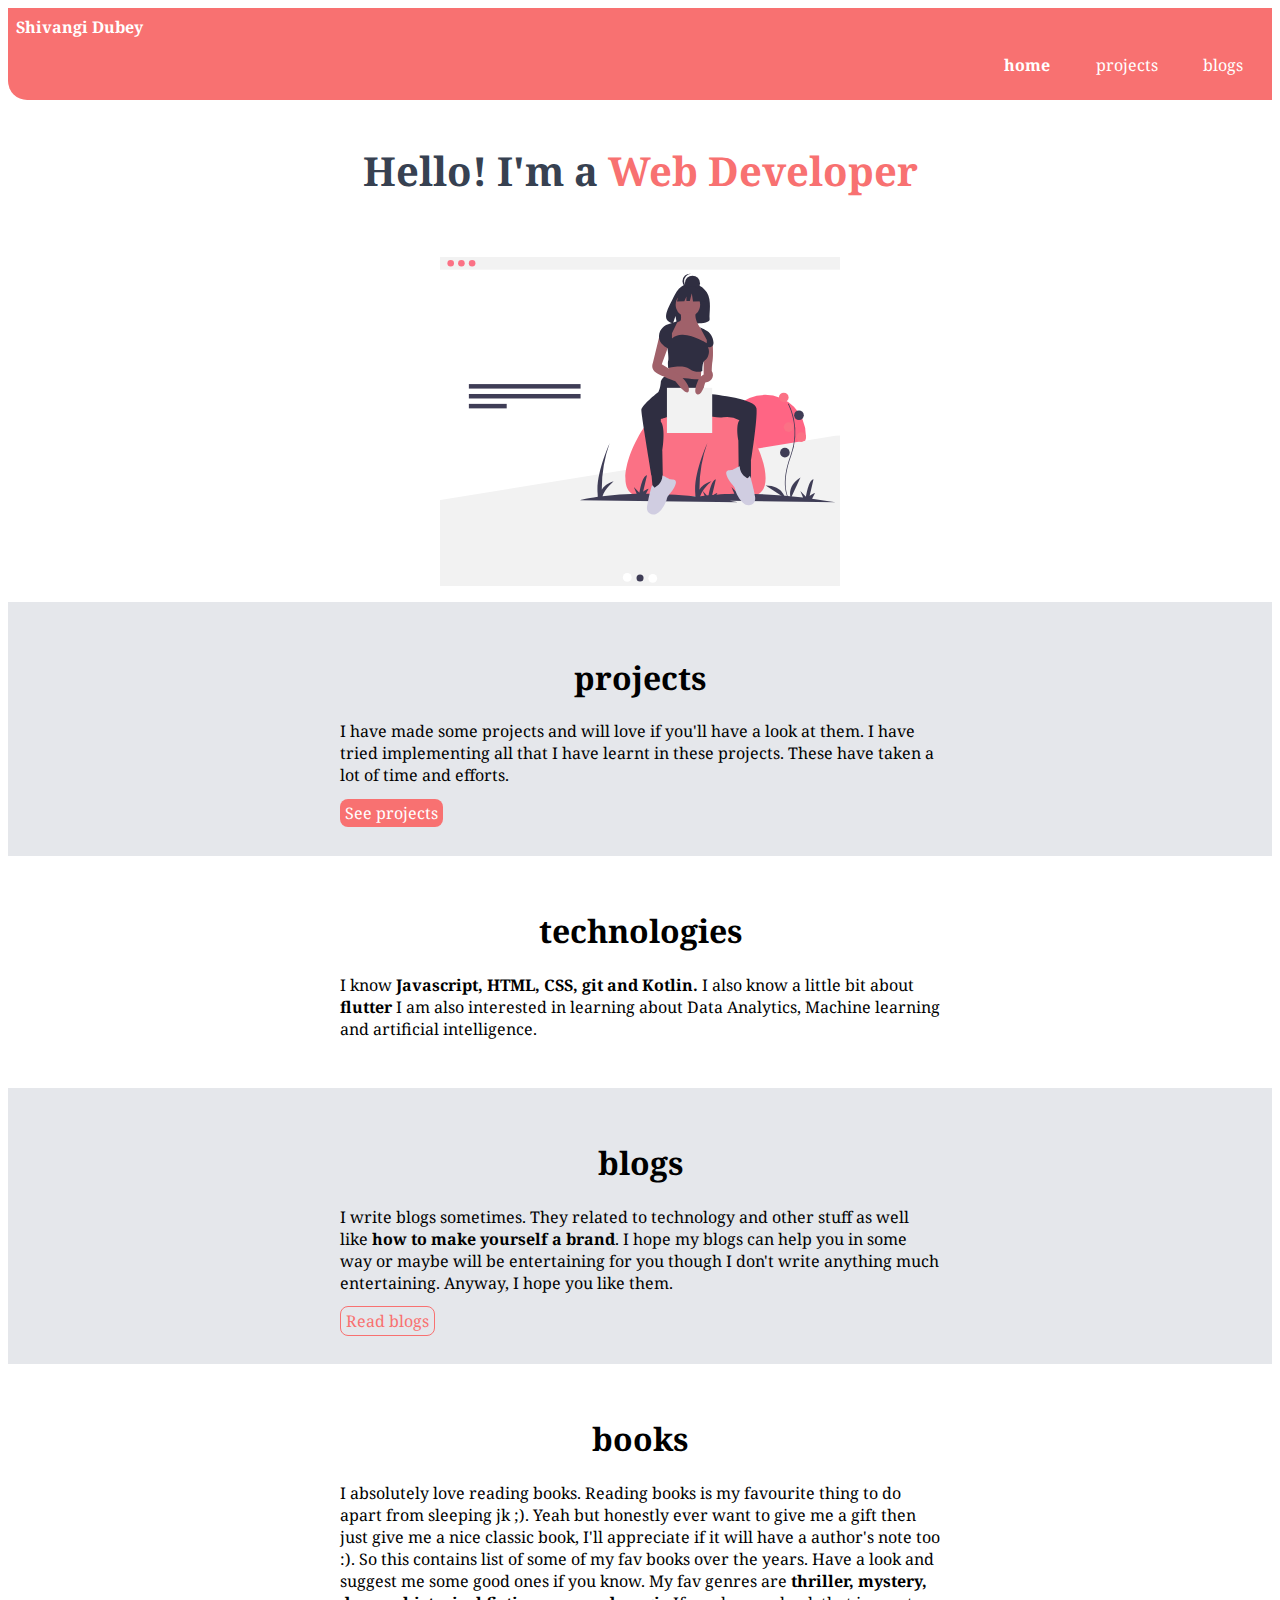
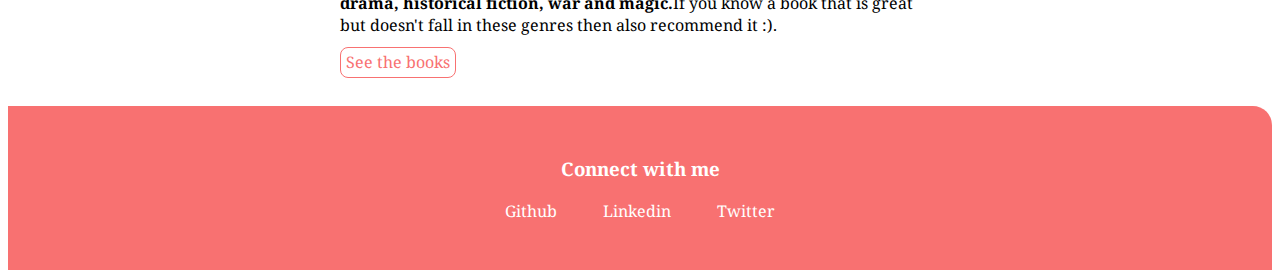
<file: index.html>
<!DOCTYPE html>
<html lang="en">
<head>
    <meta charset="UTF-8">
    <meta http-equiv="X-UA-Compatible" content="IE=edge">
    <meta name="viewport" content="width=device-width, initial-scale=1.0">
    <title>shivangi dubey | home</title>
    <link href="styles.css" rel="stylesheet">
</head>
<body>
    
    <nav class="navigation">
        

    <div class="navigation-brand">Shivangi Dubey</div>

    <ul class="list-bullet-less">
        <li class="list-inline" >
            <a class="links link-active" href="/">home</a>
        </li>
        <li class="list-inline">
            <a class="links" href="projects.html">projects</a>
        </li>
        <li class="list-inline">
            <a class="links" href="blogs.html">blogs</a>
        </li>
    </ul>
    </nav>

    <header class="header">
        <h1 class="header-heading">Hello! I'm a <span style="color: var(--primary-color);">Web Developer</span></h1>
        <img class="header-img" src="/images/portfolio.svg"/>
    </header>

    <section class="section section-offwhite">
        <div class="container-center container-fluid">
            <h1>projects</h1>
            <p>I have made some projects and will love if you'll have a look at them. I have tried implementing all that I have learnt in these projects. These have taken a lot of time and efforts.</p>
            <a class="links link-primary" href="projects.html">See projects</a>
        </div>
    </section>

    <section class="section">
        <div class="container-center container-fluid">
            <h1>technologies</h3>
            <p>I know <strong>Javascript, HTML, CSS, git and Kotlin.</strong> I also know a little bit about <strong>flutter</strong> I am also interested in learning about Data Analytics, Machine learning and artificial intelligence. </p>
        </div>
    </section>

    <section class="section section-offwhite">
        <div class="container-center container-fluid">
            <h1>blogs</h1>
            <p>I write blogs sometimes. They related to technology and other stuff as well like <strong> how to make yourself a brand</strong>. I hope my blogs can help you in some way or maybe will be entertaining for you though I don't write anything much entertaining. Anyway, I hope you like them.</p>
            <a class="link-secondary links" href="blogs.html">Read blogs</a>
        </div>
    </section>

    <section class="section">
        <div class="container-center container-fluid">
            <h1>books</h3>
            <p>I absolutely love reading books. Reading books is my favourite thing to do apart from sleeping jk ;). Yeah but honestly ever want to give me a gift then just give me a nice classic book, I'll appreciate if it will have a author's note too :). So this contains list of some of my fav books over the years. Have a look and suggest me some good ones if you know. My fav genres are <strong>thriller, mystery, drama, historical fiction, war and magic.</strong>If you know a book that is great but doesn't fall in these genres then also recommend it :).</p>
            <a class="link-secondary links" href="books.html">See the books</a>
        </div>
    </section>


    <footer class="footer">
        <h3 style="font-weight: bold;">Connect with me</h3>
        <ul class="list-bullet-less">
            <li class="list-inline"><a class="links" style="color: white;" href="https://github.com/shivangi942">Github</a></li>
            <li class="list-inline"><a class="links" style="color: white;" href="https://www.linkedin.com/in/shivangi-dubey-51224978/">Linkedin</a></li>
            <li class="list-inline"><a class="links" style="color: white;" href="https://twitter.com/shivi942000">Twitter</a></li>
        </ul>
    </footer>









</body>
</html>
</file>
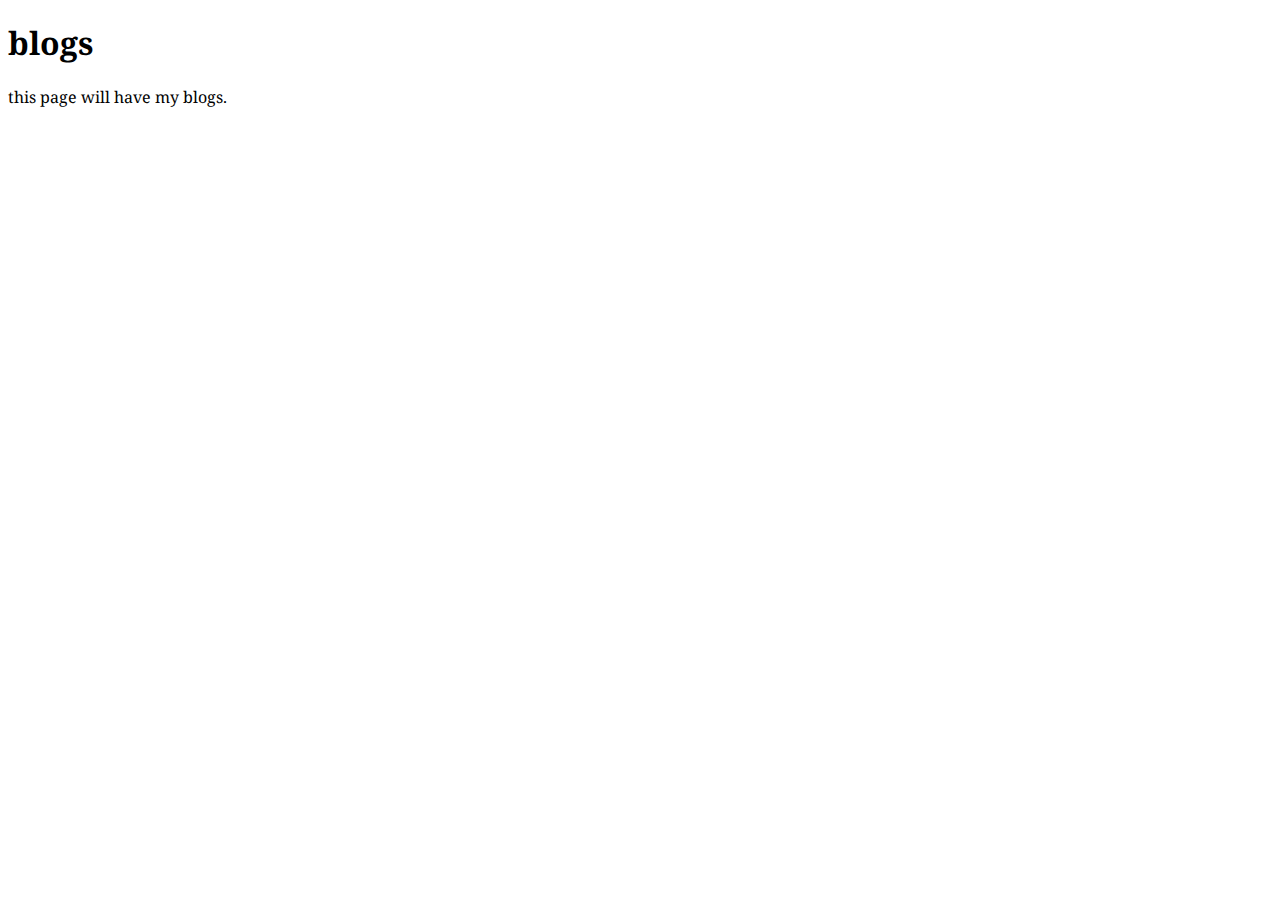
<file: blogs.html>
<!DOCTYPE html>
<html lang="en">
<head>
    <meta charset="UTF-8">
    <meta http-equiv="X-UA-Compatible" content="IE=edge">
    <meta name="viewport" content="width=device-width, initial-scale=1.0">
    <link href="styles.css" rel="stylesheet">
    <title>shivangi dubey | blogs</title>
</head>
<body>
    <h1>blogs</h1>
    <p>this page will have my blogs.</p>
</body>
</html>
</file>
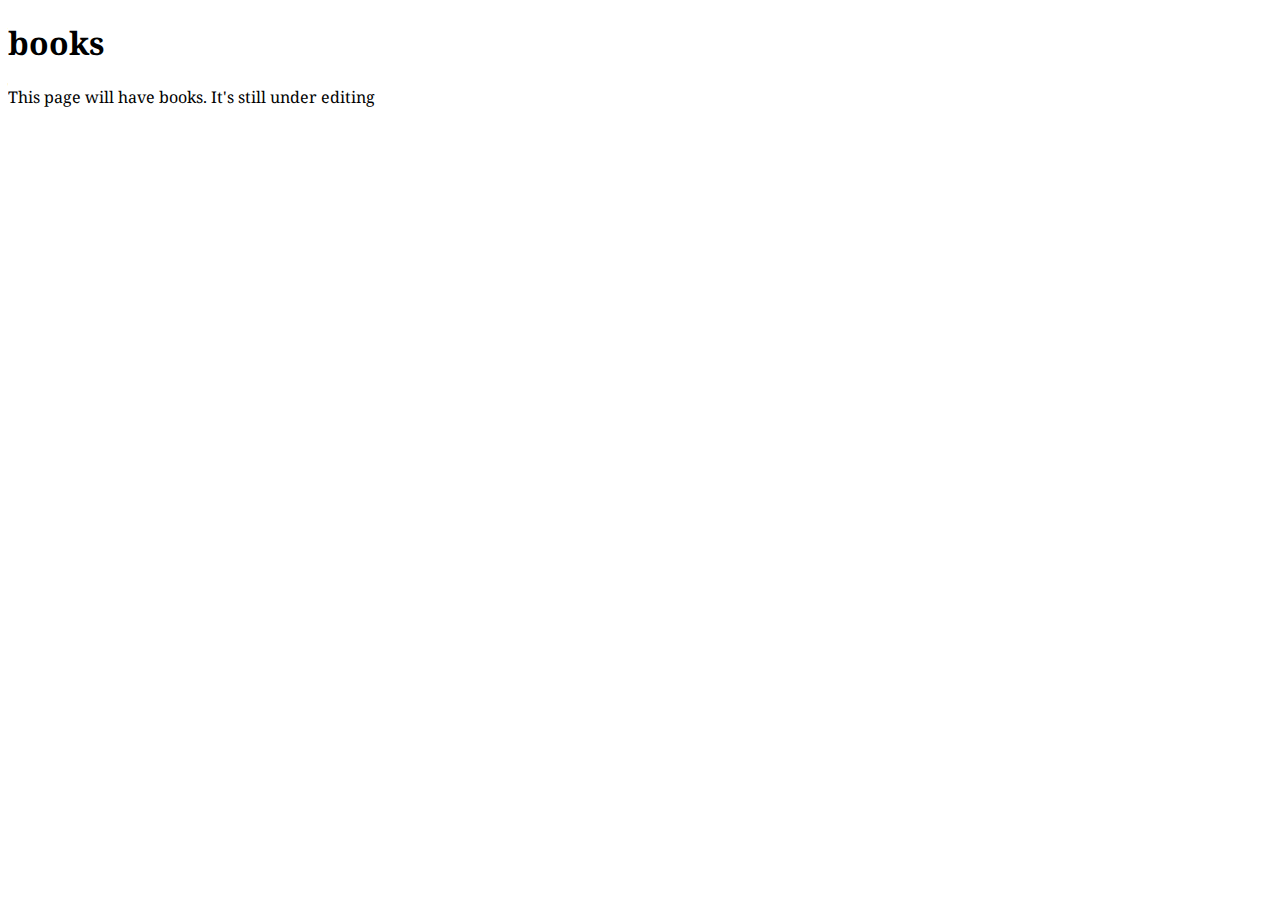
<file: books.html>
<!DOCTYPE html>
<html lang="en">
<head>
    <meta charset="UTF-8">
    <meta http-equiv="X-UA-Compatible" content="IE=edge">
    <meta name="viewport" content="width=device-width, initial-scale=1.0">
    <link href="styles.css" rel="stylesheet">
    <title>shivangi dubey | books</title>
</head>
<body>

    <h1>books</h1>
    <p>This page will have books. It's still under editing</p>
    
</body>
</html>
</file>
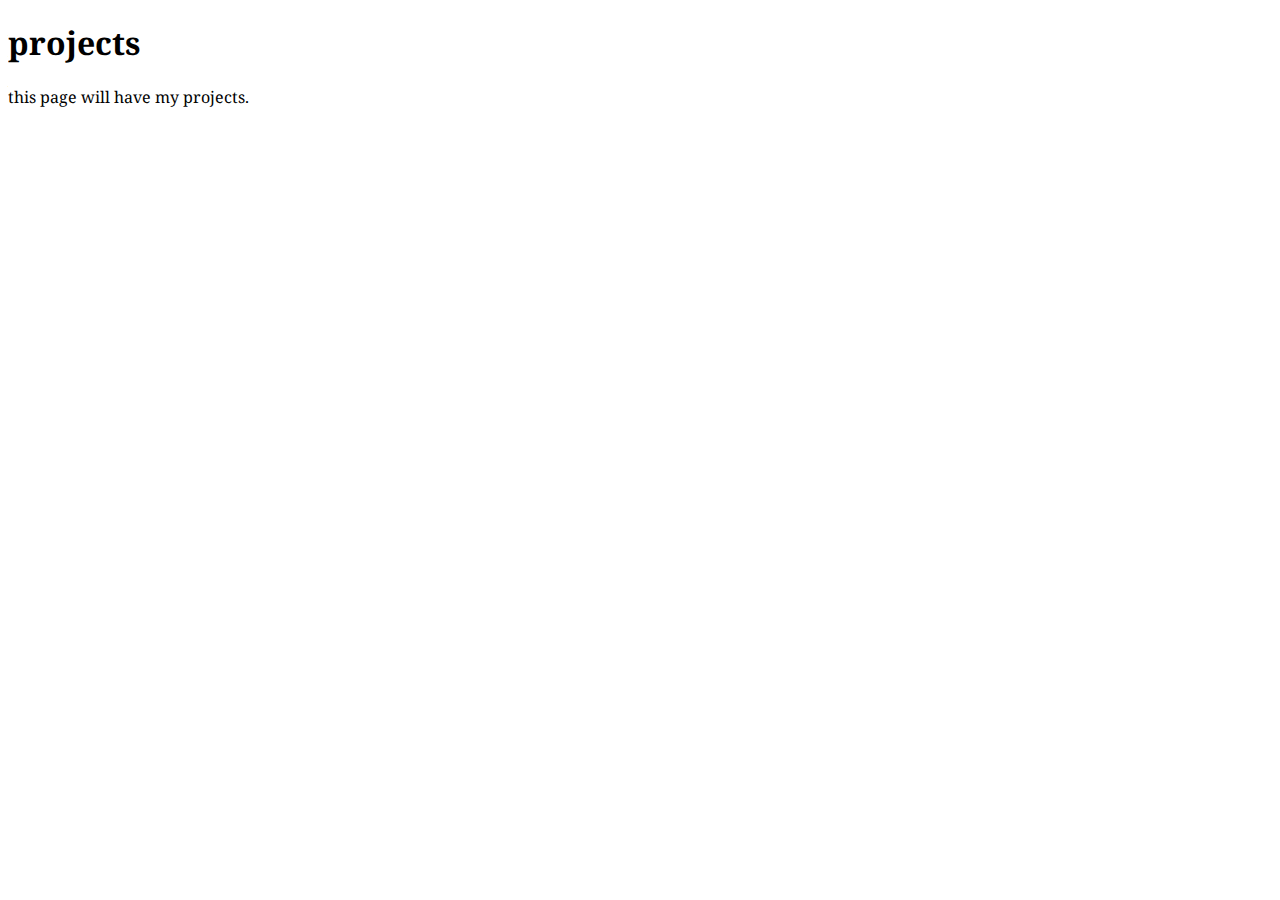
<file: projects.html>
<!DOCTYPE html>
<html lang="en">
<head>
    <meta charset="UTF-8">
    <meta http-equiv="X-UA-Compatible" content="IE=edge">
    <meta name="viewport" content="width=device-width, initial-scale=1.0">
    <link href="styles.css" rel="stylesheet">
    <title>shivangi dubey | projects</title>
</head>
<body>
    <h1>projects</h1>
   <p>this page will have my projects.</p> 
</body>
</html>
</file>
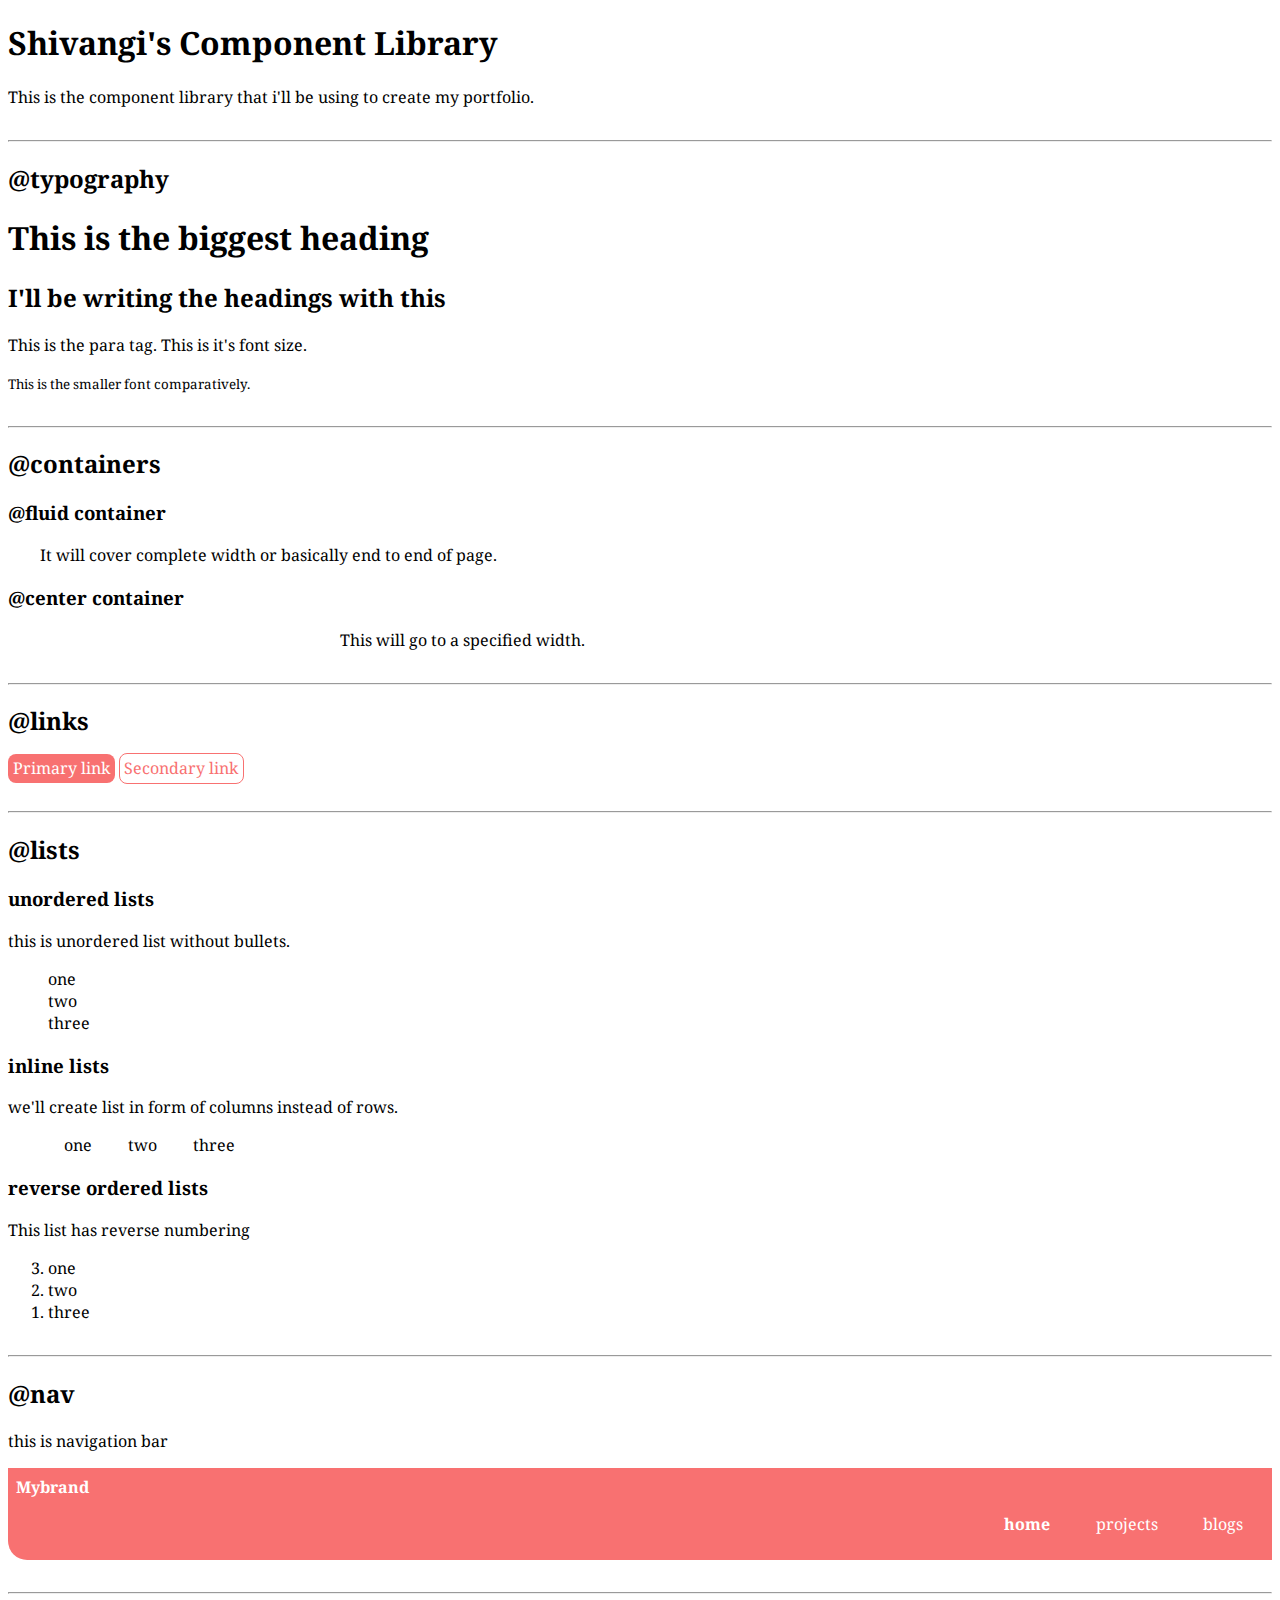
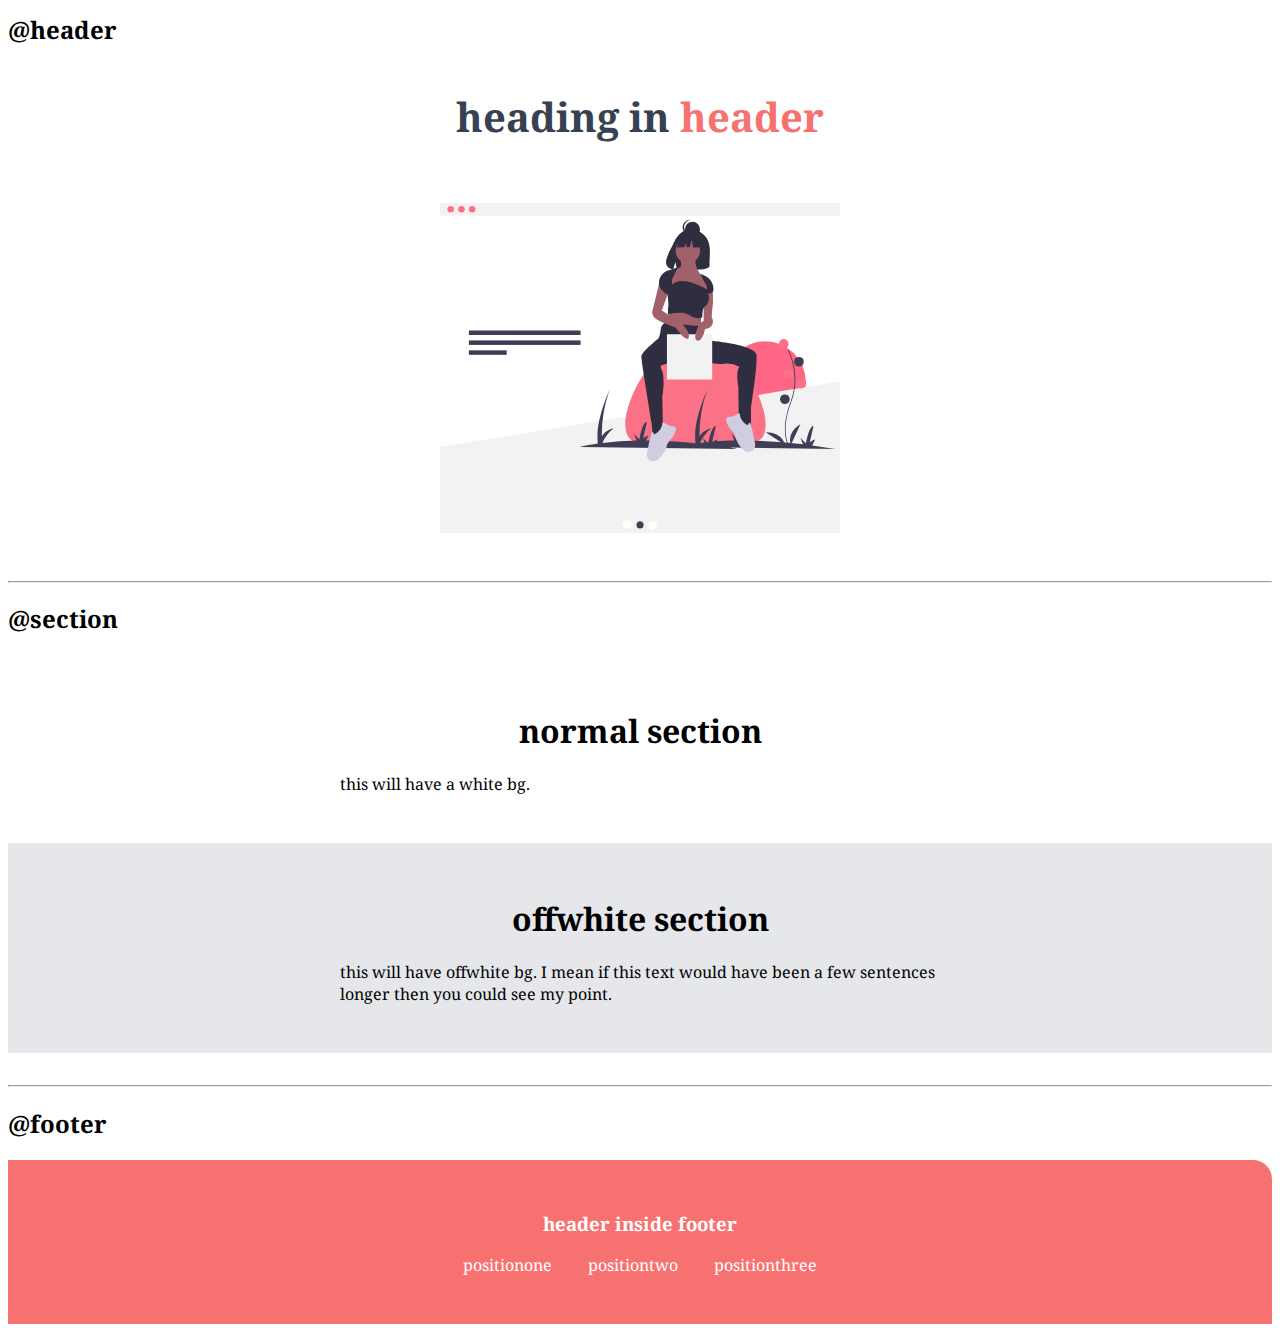
<file: lib/components.html>
<!DOCTYPE html>
<html lang="en">
<head>
    <meta charset="UTF-8">
    <meta name="viewport" content="width=device-width, initial-scale=1.0">
    <link href="/styles.css" rel="stylesheet">
    
    <title>My component library</title>
</head>
<body>
    <h1>Shivangi's Component Library</h1>
    <p>This is the component library that i'll be using to create my portfolio.</p>

    <hr>

    <h2>@typography</h2>
    <h1>This is the biggest heading</h1>
    <h2>I'll be writing the headings with this </h2>
    <p>This is the para tag. This is it's font size.</p>
    <small>This is the smaller font comparatively.</small>

    <hr>

    <h2>@containers</h2>

    <h3>@fluid container</h3>
    <div class="container-fluid">It will cover complete width or basically end to end of page.</div>
    <h3>@center container</h3>
    <div class="container-center container-fluid">This will go to a specified width.</div>

    <hr>

    <h2>@links</h2>

    <a class="links link-primary" href="/">Primary link</a>
    <a class="link-secondary links" href="/">Secondary link</a>

    <hr>

    <h2>@lists</h2>
    
    <h3>unordered lists</h3>
    <div>this is unordered list without bullets.</div>
 
    <ul class="list-bullet-less">
        <li>one</li>
        <li>two</li>
        <li>three</li>
    </ul>

    <h3>inline lists</h3>
    <div>we'll create list in form of columns instead of rows.</div>
    <ul>
        <li class="list-inline">one</li>
        <li class="list-inline">two</li>
        <li class="list-inline">three</li>
    </ul>

    <h3>reverse ordered lists</h3>
    <div>This list has reverse numbering</div>
    <ol reversed>
        <li>one</li>
        <li>two</li>
        <li>three</li>
    </ol> 

    <hr>

    <h2>@nav</h2>

    <p>this is navigation bar</p>
    <nav class="navigation">
        

    <div class="navigation-brand">Mybrand</div>

    <ul class="list-bullet-less">
        <li class="list-inline" >
            <a class="links link-active" href="/">home</a>
        </li>
        <li class="list-inline">
            <a class="links" href="/">projects</a>
        </li>
        <li class="list-inline">
            <a class="links" href="/">blogs</a>
        </li>
    </ul>
    </nav>
    

    <hr>

    <h2>@header</h2>

    <header class="header">
        <h1 class="header-heading">heading in <span style="color: var(--primary-color);">header</span></h1>
        <img class="header-img" src="/images/portfolio.svg"/>
    </header>

    <hr>

    <h2>@section</h2>
    <section class="section">
        <div class="container-center container-fluid">
            <h1>normal section</h3>
            <p>this will have a white bg.</p>
        </div>
       
    </section>
    
    <section class="section section-offwhite">
        <div class="container-center container-fluid">
            <h1>offwhite section</h3>
            <p>this will have offwhite bg. I mean if this text would have been a few sentences longer then you could see my point.</p></div>
        
    </section>

    <hr>

    <h2>@footer</h2>

    <footer class="footer">
        <h3 style="font-weight: bold;">header inside footer</h3>
        <ul class="list-bullet-less">
            <li class="list-inline">positionone</li>
            <li class="list-inline">positiontwo</li>
            <li class="list-inline">positionthree</li>
        </ul>
    </footer>

</body>
</html>
</file>
<file: styles.css>
@import url('https://fonts.googleapis.com/css2?family=Noto+Serif&display=swap');

body{
    font-family: 'Noto Serif', serif;
}

:root{
    --primary-color: #F87171;
    --dark-gray: #374151;
    --offwhite: #E5E7EB;
}

hr{
    margin-top: 2rem;
}

/**containers**/

.container-fluid{
    padding: 0rem 2rem;
}

.container-center{
    max-width: 600px;
    margin: auto;
}

/**links**/

.links{
    text-decoration: none;
    border-radius: 0.5rem;
    padding: 0.2rem 0.3rem;
}

.link-primary{
    background-color: var(--primary-color);
    color: white;
}

.link-secondary{
    color: var(--primary-color);
    border: var(--primary-color) solid 1.8px;
}

/**lists**/

.list-bullet-less{
    list-style: none;
}

.list-inline{
    display: inline;
    padding: 0rem 1rem;
}

    /**navigation**/

.navigation{
    background-color: var(--primary-color);
    color: white;
    border-bottom-left-radius: 1.2rem;
    padding: 0.5rem 0.5rem;
}

.navigation a{
    color: white;
    text-align: right;
}

.navigation .list-bullet-less{
    text-align: right;
}

.navigation-brand{
    font-weight: bold;
}

.navigation .link-active{
    font-weight: bold;
}

/**header**/

.header{
    padding: 0rem 1rem;    
}

.header-heading{
    font-size: 2.5rem;
    font-weight: bolder;
    color: var(--dark-gray);
    padding: 1rem;
    text-align: center;
}

.header .header-img{
    max-width: 400px;
    margin: auto;
    display: block;
    padding: 1rem;
}

/**section**/

.section{
    padding: 2rem 2rem;
}

.section h1{
    text-align: center;
}

.section-offwhite{
    background-color: var(--offwhite);
}

/**footer**/

.footer{
    padding: 2rem 1rem;
    background-color: var(--primary-color);
    border-top-right-radius: 1.2rem ;
    text-align: center;
    color: white;
}

.footer ul{
    padding-inline-start: 0px;

}
</file>
